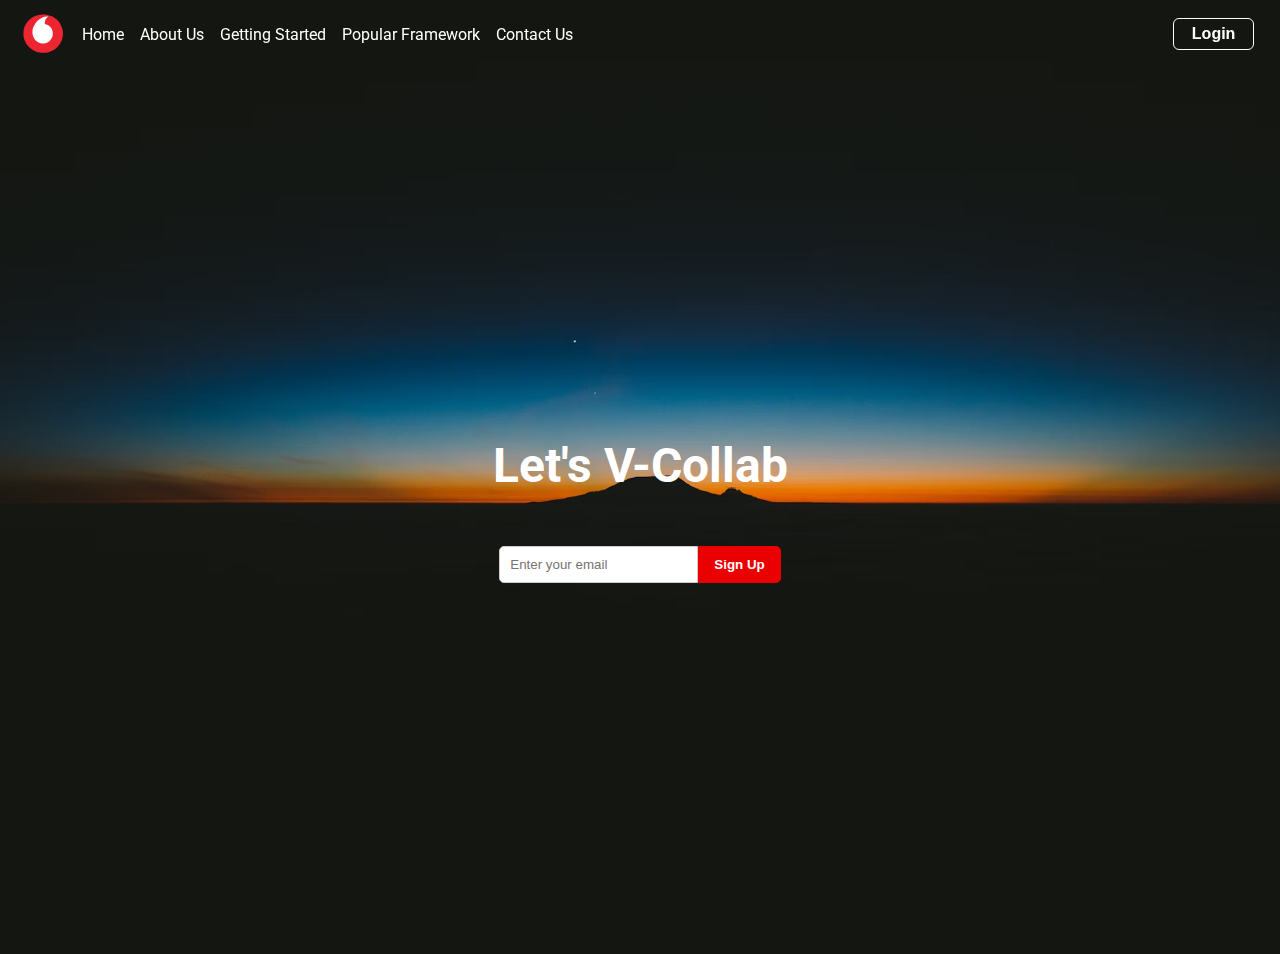
<file: second.html>
<!DOCTYPE html>
<html lang="en">
<head>
<meta charset="UTF-8">
<meta name="viewport" content="width=device-width, initial-scale=1.0">
<title>Web Page</title>

<link rel="stylesheet" href="https://cdnjs.cloudflare.com/ajax/libs/font-awesome/5.15.3/css/all.min.css">
<link rel="stylesheet" href="https://fonts.googleapis.com/css2?family=Roboto:wght@400;700&display=swap">

<link rel="stylesheet" href="ss.css" type="text/css"> 
<style>
  .bg-gradient {
    background: linear-gradient(90deg, rgba(2,0,36,1) 0%, rgba(9,9,121,1) 35%, rgba(0,212,255,1) 100%);
  }
</style>
</head>
<body>
    <nav class="navbar">
    <!-- Logo and navigation -->
    <div style="align-items: center; display: flex; gap: 20px;">
      <a href="#" class="logo"> <img src="logo.svg" class="logo-img" alt="Logo" ></i></a>
      <!-- Navigation -->
      <div class="nav-links" >
        <a href="#" class="">Home</a>
        <a href="#" class="">About Us</a>
        <a href="#" class="">Getting Started</a>
        <a href="#" class="">Popular Framework</a>
        <a href="#" class="">Contact Us</a>
      </div>
    </div>
    <!-- Search and user actions -->
    <div class="user-actions">
      <!-- <input type="search" placeholder="Search or jump to..." class="search-input"> -->
      <!-- <button class="sign-in-btn">Sign in</button> -->
      <button class="sign-up-btn">Login</button>
    </div>
  </nav>

  <!-- Main content -->
  <div class="h-container">
    <h1 class="h-heading">Let's V-Collab</h1>
    <!-- <p class="h-paragraph">The </p> -->
    <div class="h-form">
      <div class="input-container">
        <input type="email" placeholder="Enter your email" class="email-input">
        <button type="submit" class="submit-button">Sign Up</button>
      </div>
      <!-- <button class="h-button h-button-secondary"> trial</button> -->
    </div>
    <!-- <p class="text-sm">Trusted by the world's leading organizations <i class="fas fa-check-circle text-blue-600"></i></p> -->
  </div>

  

</body>
</html>
</file>
<file: ss.css>
.input-container {
    display: flex;
    align-items: center;
    max-width: 300px; 
    margin: 20px auto; 
  }
  

  .email-input {
    flex: 1;
    padding: 10px;
    border: 1px solid #ccc;
    border-radius: 5px 0 0 5px;
  }
  
 
  .submit-button {
    background-color: #eb0000;
    padding: 10px 15px;
    color: #fff;
    border: 1px solid #eb0000;
    border-radius: 0 5px 5px 0; 
    cursor: pointer;
    transition: box-shadow 0.8s ease;
    font-weight: 600;
  }
  
  .submit-button:hover {
    background-color: #eb0000;
    border-color: #4a9ed1;
    box-shadow: 0px 10px 10px -5px rgba(123, 95, 95, 0.5);
  }



.logo-img{
  height: 42px;
  width: 48px;
  position: relative;
  top: -3px;
  left: -7px;
  bottom: 0px;
}
.logo{
  width: 36px;
  position: relative;
  border-radius: 50%;
  background: white;
  height: 36px;
}






body, h1, h2, p, ul, li {
  margin: 0;
  padding: 0;
  font-family: "Roboto","Helvetica","Arial",sans-serif;
  font-weight: 400;
  font-size: 16px;
}


.navbar {
    position: sticky;
    top: 0;
    left: 0;
    width: 96vw;
    display: flex;
    justify-content: space-between;
    align-items: center;
    padding: 16px;
    background-color: transparent;
    color: #fff; 
    transition: background-color 0.3s ease;
    z-index: 1000;  
    margin: auto;
}


.navbar a {
  text-decoration: none;
  color: #fff;
}

.navbar i {
  font-size: 1.875rem;
  font-weight: bold;
}

.nav-links {
  display: inline-flex;
  gap: 1rem; 

}

.nav-links a:hover {
  color: #ccc; 
}


.user-actions {
  display: flex;
  align-items: center;
  gap: 1rem;
}

.search-input {
  padding: 0.5rem 1rem; 
  border: none;
  border-radius: 0.375rem; 
  background-color: #2d3748; 
  color: #fff;
  outline: none; 
}

.sign-in-btn {
  background-color: #3490dc; 
  color: #fff;
  padding: 0.5rem 1rem; 
  border-radius: 0.375rem; 
}

.sign-in-btn:hover {
  background-color: #4a9ed1; 
}

.sign-up-btn {

  border-radius:6px; 
  display: inline-block;
  padding: 6px 18px;
  border: 1px solid #ffffff;
  color: #ffffff;
  background-color: transparent;
  font-weight: bold;
  font-size: 16px; 
  white-space: nowrap;
 
  transition: all 0.1s;
}

.sign-up-btn:hover {
  /* border-color: #eb0000;  */
  background-color: #eb0000;
  color: #ffffff; 
  transition: all 0.1s;
}















/* ////////////////////////////////////////////// */
.h-container {
    text-align: center;
    padding: 0 2rem;
    background-image: url('./img/p.png');
    background-size: cover;
    background-position: center;
    height: 100vh; /* Adjust the height to cover the entire viewport */
    display: flex;
    flex-direction: column;
    align-items: center;
    justify-content: center;
    padding-top: 60px;
    position: relative;
    margin-top: -74px;
}

.h-heading {
    font-size: 3rem;
    font-weight: bold;
    margin-top: 2rem;
    color: #ffffff;
}
.h-paragraph {
    font-size: 1.5rem;
    margin: 1.5rem 0;
}

.h-form {
    /* display: flex; */
    /* justify-content: center; */
    /* gap: 1rem; */
    margin-top: 2rem;
}

.h-input {
    padding: 0.5rem;
    border-radius: 0.5rem;
    background-color: #333;
    color: #fff;
    border: none;
    outline: none;
}

.h-button {
    padding: 0.5rem 1rem;
    border-radius: 0.5rem;
    background-color: #6f42c1;
    color: #fff;
    border: none;
    cursor: pointer;
    transition: background-color 0.3s;
}

.h-button:hover {
    background-color: #8a63d2;
}

.h-button-secondary {
    border: 1px solid #6f42c1;
    background-color: transparent;
    color: #6f42c1;
}

.h-button-secondary:hover {
    border-color: #8a63d2;
    color: #8a63d2;
}
</file>
